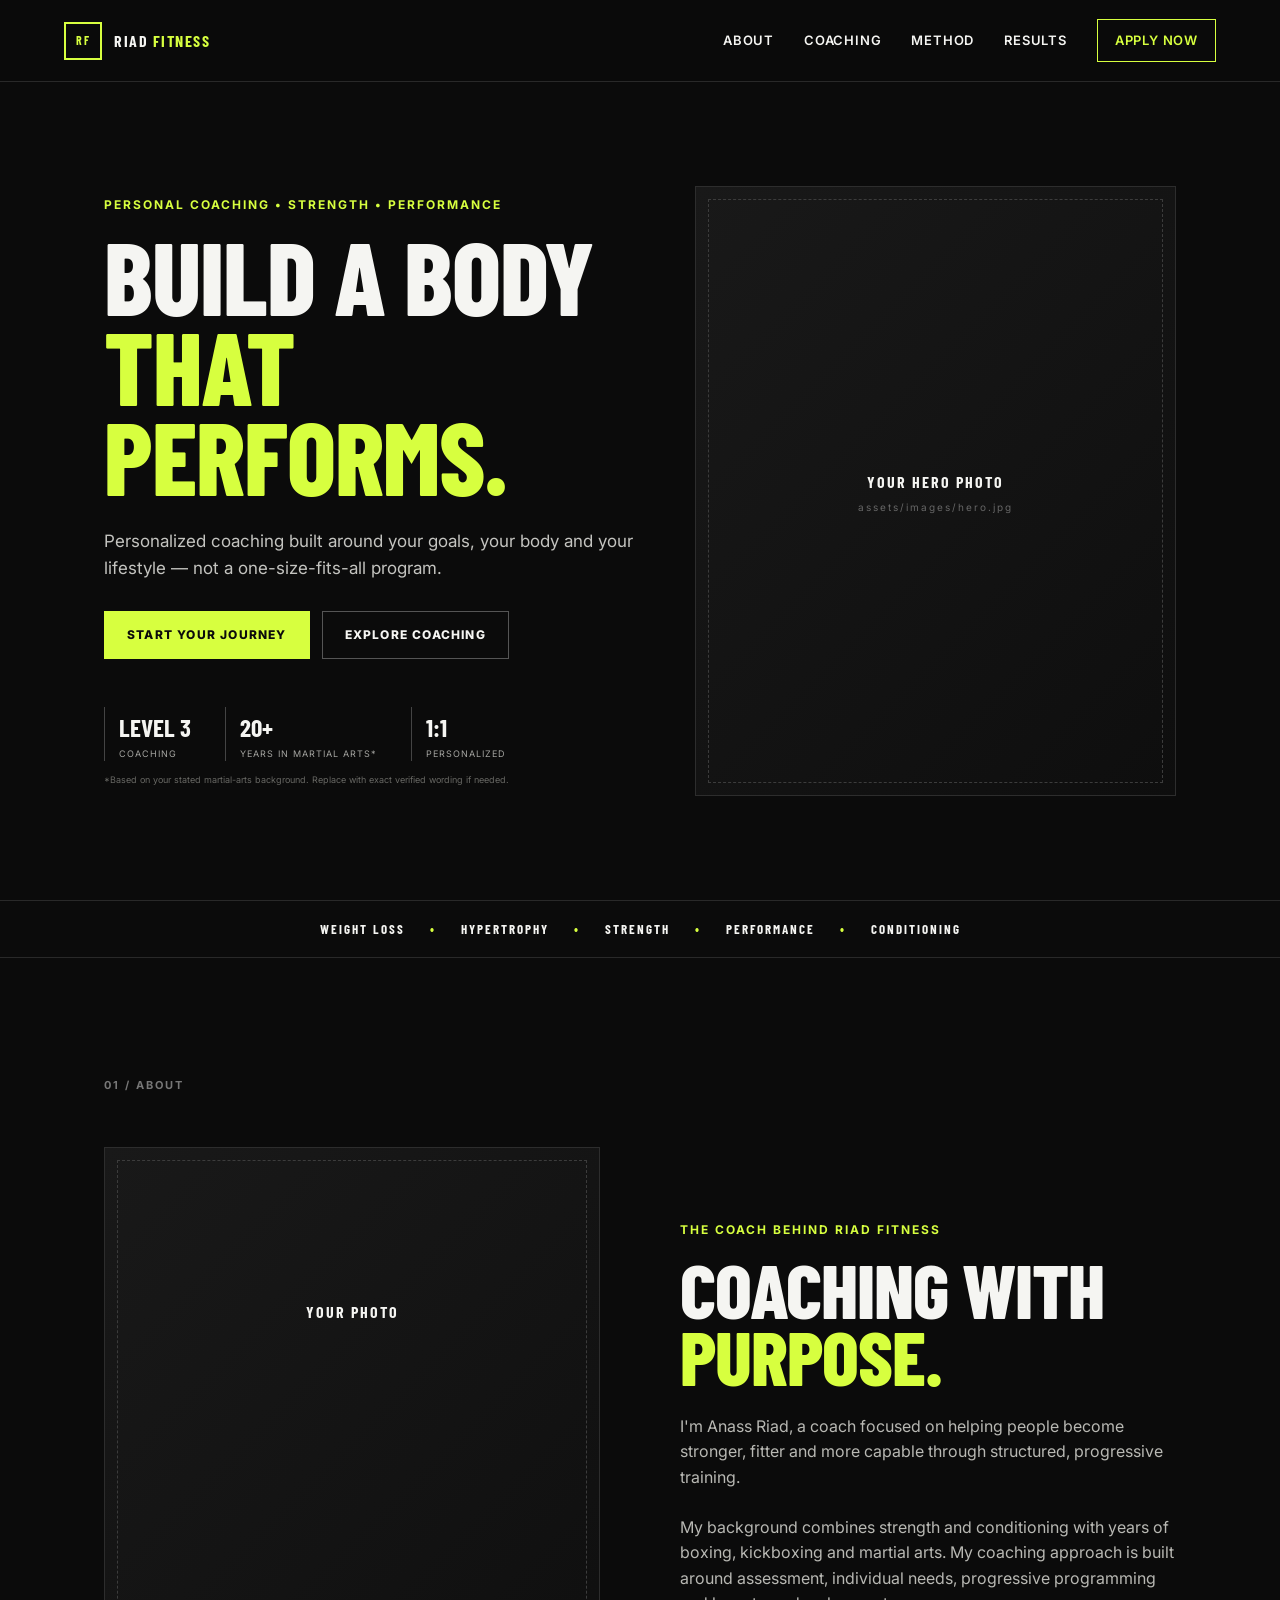
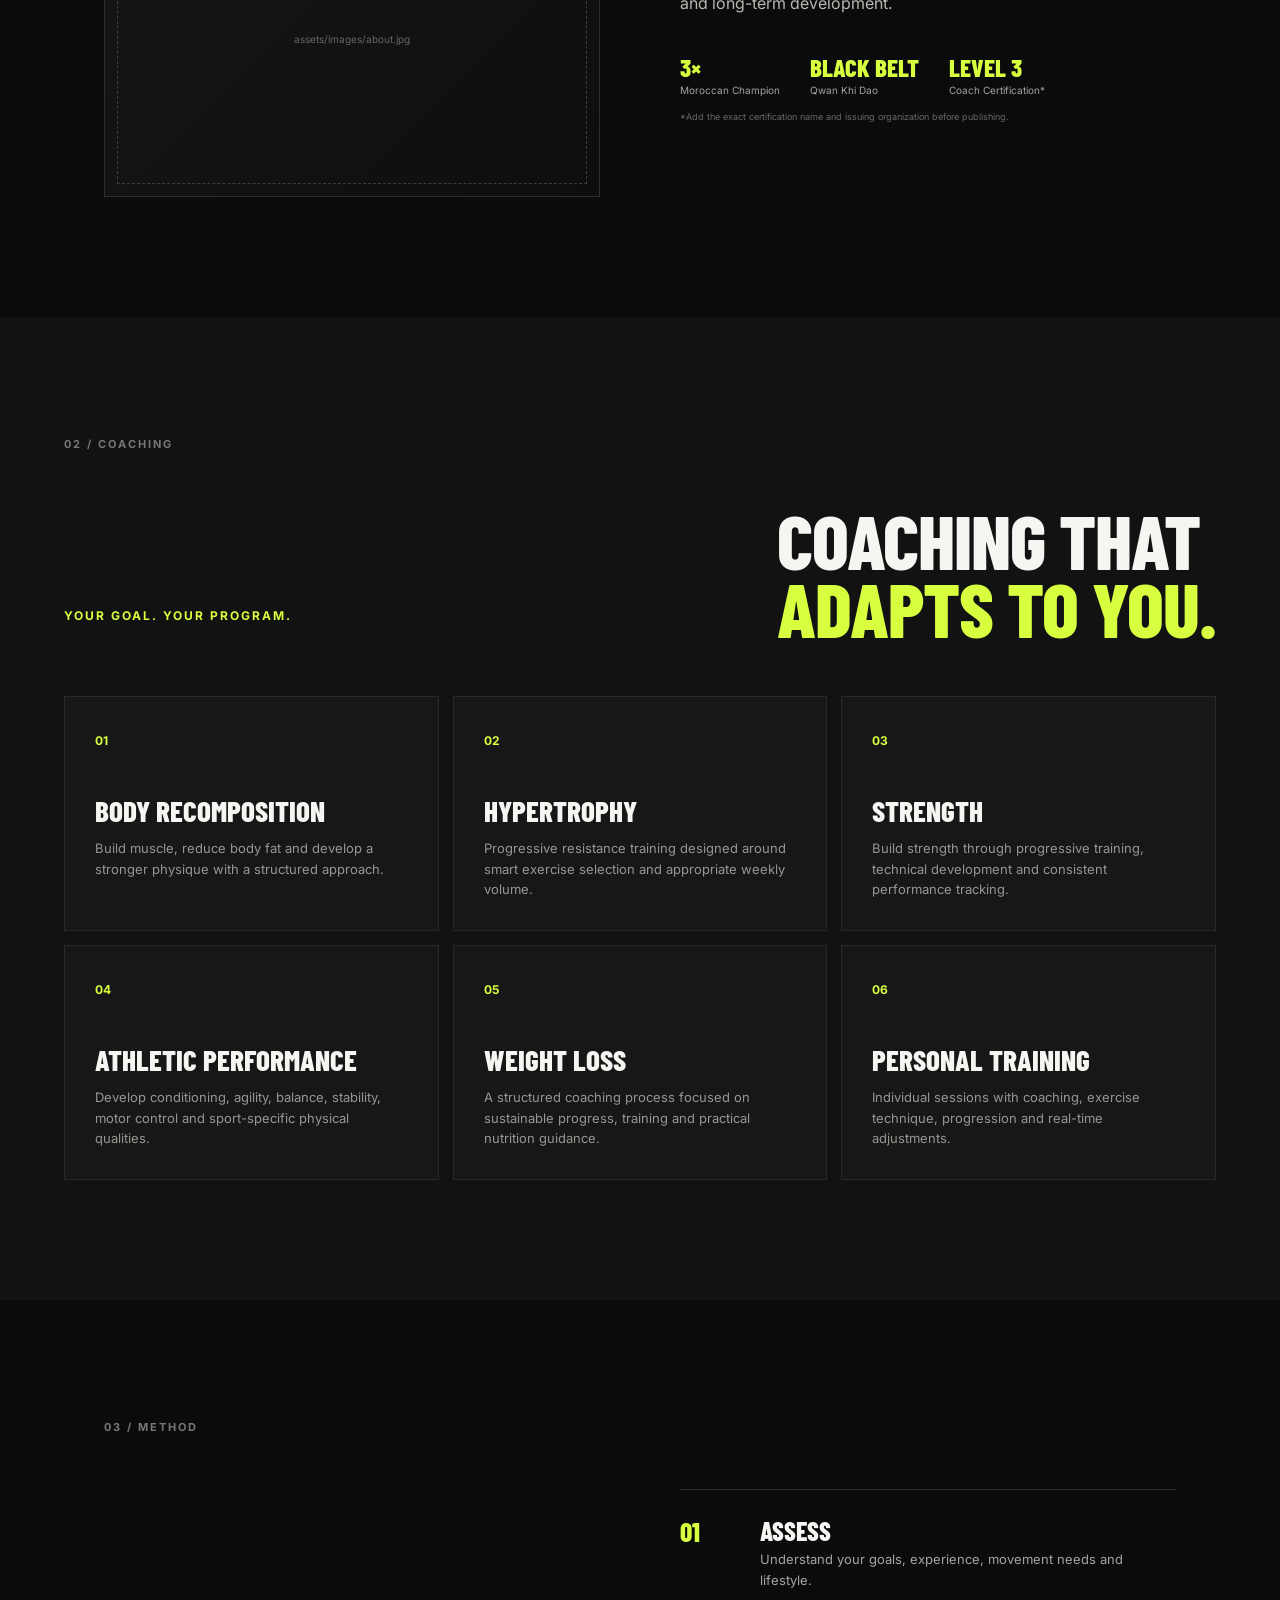
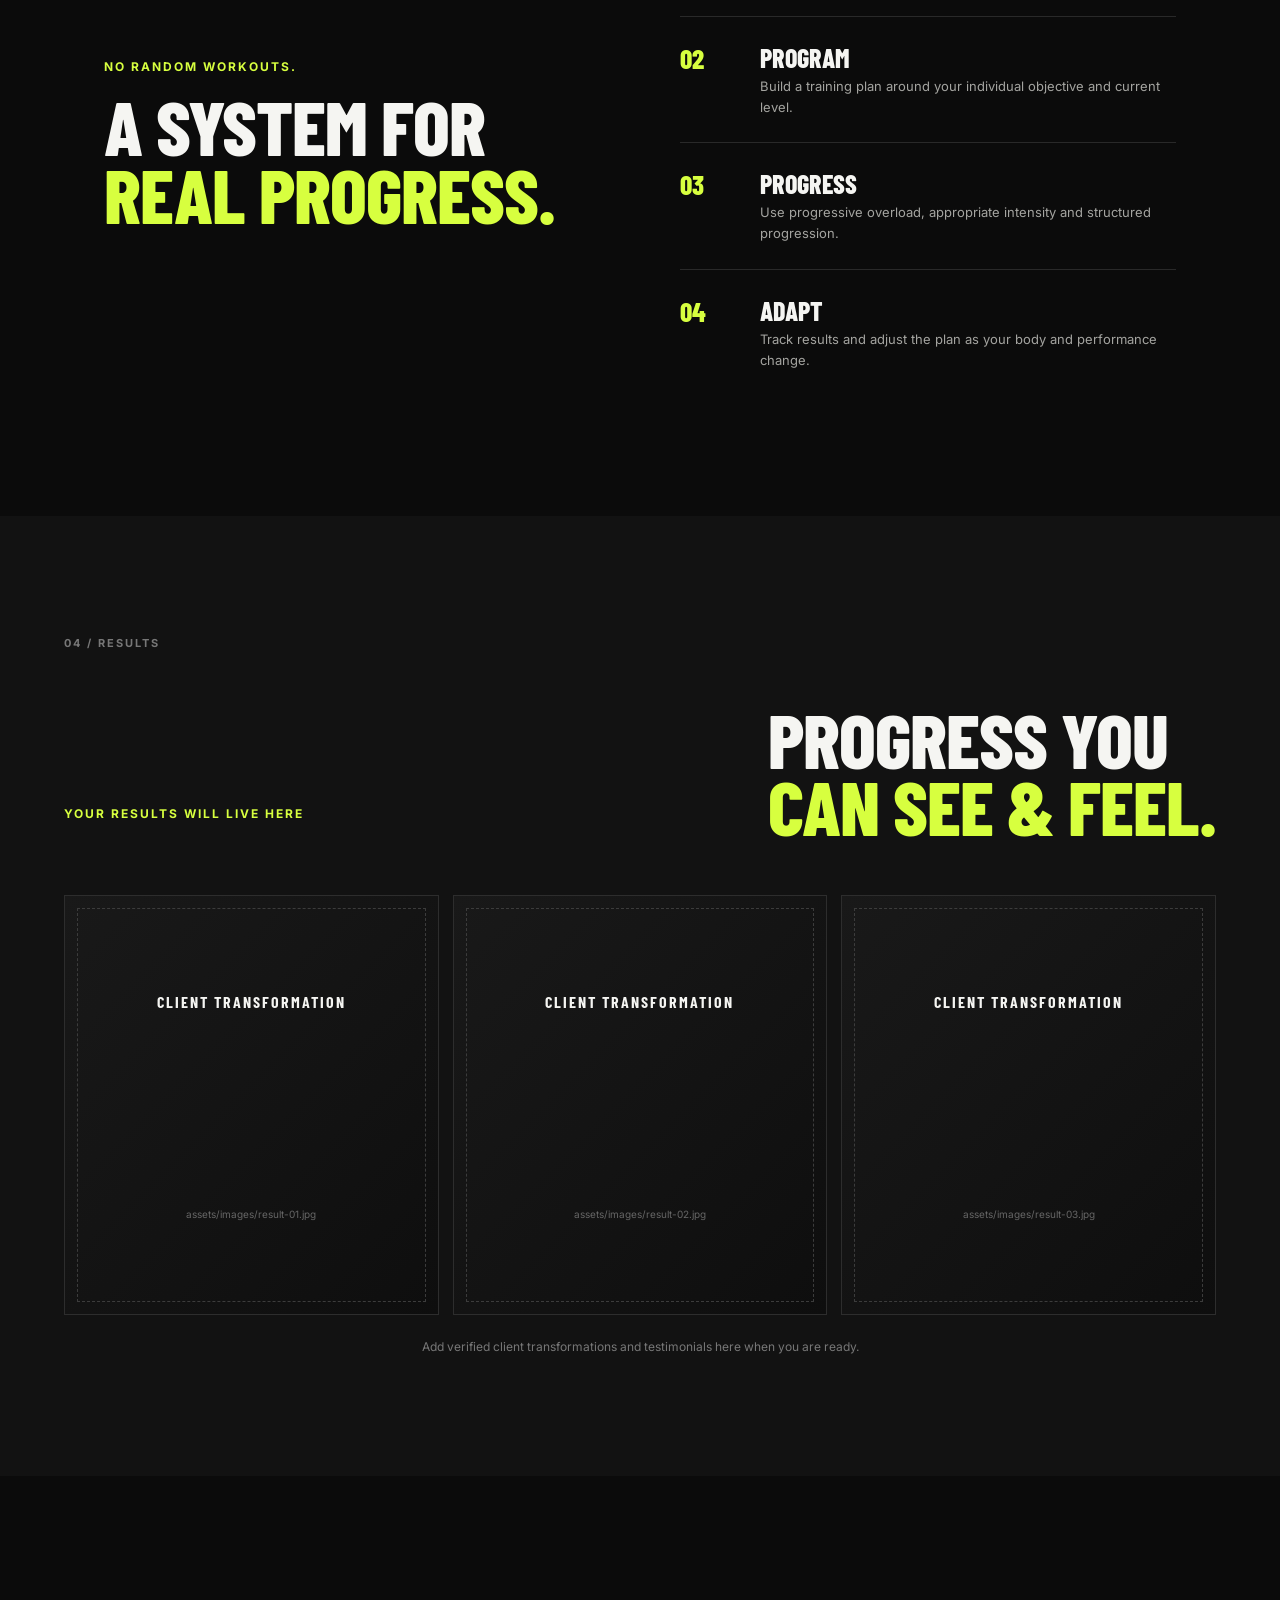
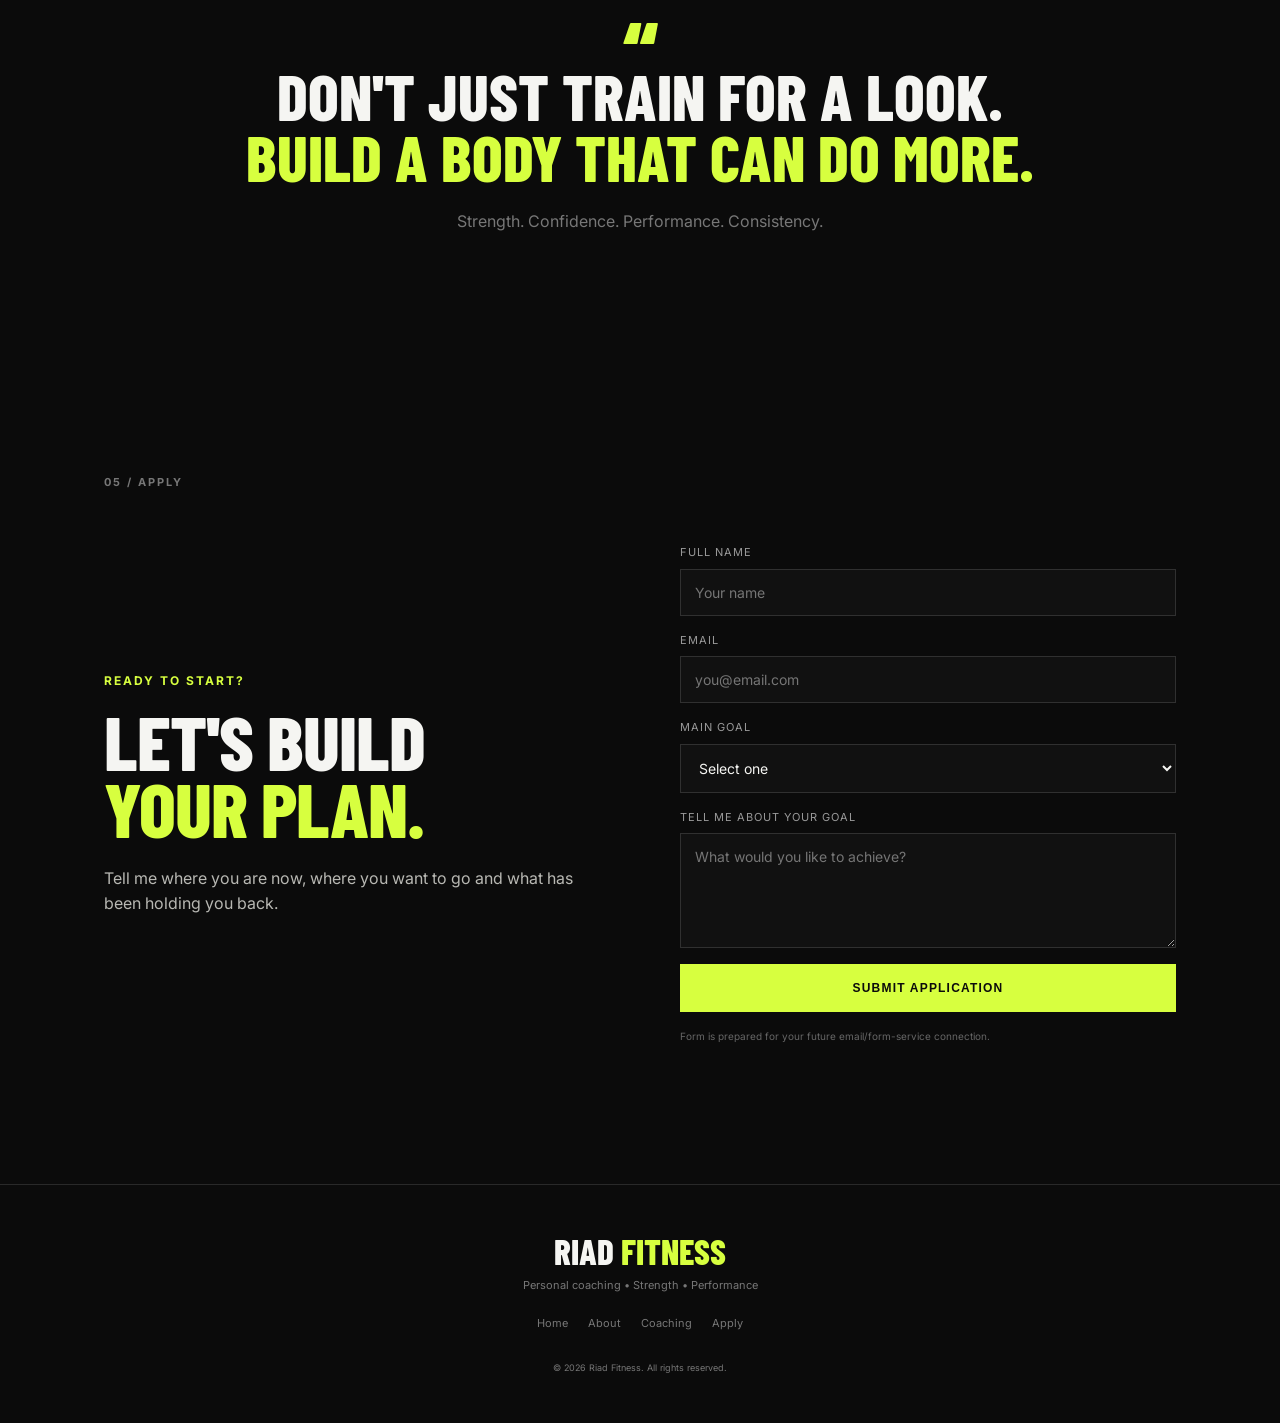
<file: index.html>
<!DOCTYPE html>
<html lang="en">
<head>
  <meta charset="UTF-8">
  <meta name="viewport" content="width=device-width, initial-scale=1.0">
  <meta name="description" content="Riad Fitness — personalized coaching for strength, body recomposition, hypertrophy and athletic performance.">
  <title>Riad Fitness | Personal Coaching</title>
  <link rel="preconnect" href="https://fonts.googleapis.com">
  <link rel="preconnect" href="https://fonts.gstatic.com" crossorigin>
  <link href="https://fonts.googleapis.com/css2?family=Barlow+Condensed:wght@500;600;700;800&family=Inter:wght@400;500;600;700&display=swap" rel="stylesheet">
  <link rel="stylesheet" href="style.css">
</head>
<body>
  <header class="site-header">
    <a class="brand" href="#home" aria-label="Riad Fitness home">
      <span class="brand-mark">RF</span>
      <span>RIAD <b>FITNESS</b></span>
    </a>
    <button class="menu-toggle" aria-label="Open menu" aria-expanded="false">☰</button>
    <nav class="nav">
      <a href="#about">About</a>
      <a href="#coaching">Coaching</a>
      <a href="#method">Method</a>
      <a href="#results">Results</a>
      <a href="#contact" class="nav-cta">Apply Now</a>
    </nav>
  </header>

  <main id="home">
    <section class="hero">
      <div class="hero-copy">
        <p class="eyebrow">PERSONAL COACHING • STRENGTH • PERFORMANCE</p>
        <h1>BUILD A BODY<br><span>THAT PERFORMS.</span></h1>
        <p class="hero-text">Personalized coaching built around your goals, your body and your lifestyle — not a one-size-fits-all program.</p>
        <div class="hero-actions">
          <a class="btn btn-primary" href="#contact">START YOUR JOURNEY</a>
          <a class="btn btn-ghost" href="#coaching">EXPLORE COACHING</a>
        </div>
        <div class="hero-stats">
          <div><strong>LEVEL 3</strong><span>COACHING</span></div>
          <div><strong>20+</strong><span>YEARS IN MARTIAL ARTS*</span></div>
          <div><strong>1:1</strong><span>PERSONALIZED</span></div>
        </div>
        <small class="note">*Based on your stated martial-arts background. Replace with exact verified wording if needed.</small>
      </div>
      <div class="hero-image image-placeholder">
        <div>
          <span>YOUR HERO PHOTO</span>
          <small>assets/images/hero.jpg</small>
        </div>
      </div>
    </section>

    <section class="ticker" aria-label="Coaching specialties">
      <span>WEIGHT LOSS</span><i>•</i><span>HYPERTROPHY</span><i>•</i><span>STRENGTH</span><i>•</i><span>PERFORMANCE</span><i>•</i><span>CONDITIONING</span>
    </section>

    <section id="about" class="section about">
      <div class="section-label">01 / ABOUT</div>
      <div class="about-grid">
        <div class="portrait image-placeholder"><span>YOUR PHOTO</span><small>assets/images/about.jpg</small></div>
        <div>
          <p class="eyebrow">THE COACH BEHIND RIAD FITNESS</p>
          <h2>COACHING WITH<br><span>PURPOSE.</span></h2>
          <p>I'm Anass Riad, a coach focused on helping people become stronger, fitter and more capable through structured, progressive training.</p>
          <p>My background combines strength and conditioning with years of boxing, kickboxing and martial arts. My coaching approach is built around assessment, individual needs, progressive programming and long-term development.</p>
          <div class="credentials">
            <div><strong>3×</strong><span>Moroccan Champion</span></div>
            <div><strong>BLACK BELT</strong><span>Qwan Khi Dao</span></div>
            <div><strong>LEVEL 3</strong><span>Coach Certification*</span></div>
          </div>
          <small class="note">*Add the exact certification name and issuing organization before publishing.</small>
        </div>
      </div>
    </section>

    <section id="coaching" class="section dark-section">
      <div class="section-label">02 / COACHING</div>
      <div class="section-heading">
        <p class="eyebrow">YOUR GOAL. YOUR PROGRAM.</p>
        <h2>COACHING THAT<br><span>ADAPTS TO YOU.</span></h2>
      </div>
      <div class="cards">
        <article class="card"><span>01</span><h3>BODY RECOMPOSITION</h3><p>Build muscle, reduce body fat and develop a stronger physique with a structured approach.</p></article>
        <article class="card"><span>02</span><h3>HYPERTROPHY</h3><p>Progressive resistance training designed around smart exercise selection and appropriate weekly volume.</p></article>
        <article class="card"><span>03</span><h3>STRENGTH</h3><p>Build strength through progressive training, technical development and consistent performance tracking.</p></article>
        <article class="card"><span>04</span><h3>ATHLETIC PERFORMANCE</h3><p>Develop conditioning, agility, balance, stability, motor control and sport-specific physical qualities.</p></article>
        <article class="card"><span>05</span><h3>WEIGHT LOSS</h3><p>A structured coaching process focused on sustainable progress, training and practical nutrition guidance.</p></article>
        <article class="card"><span>06</span><h3>PERSONAL TRAINING</h3><p>Individual sessions with coaching, exercise technique, progression and real-time adjustments.</p></article>
      </div>
    </section>

    <section id="method" class="section method">
      <div class="section-label">03 / METHOD</div>
      <div class="method-grid">
        <div>
          <p class="eyebrow">NO RANDOM WORKOUTS.</p>
          <h2>A SYSTEM FOR<br><span>REAL PROGRESS.</span></h2>
        </div>
        <div class="steps">
          <div class="step"><b>01</b><div><h3>ASSESS</h3><p>Understand your goals, experience, movement needs and lifestyle.</p></div></div>
          <div class="step"><b>02</b><div><h3>PROGRAM</h3><p>Build a training plan around your individual objective and current level.</p></div></div>
          <div class="step"><b>03</b><div><h3>PROGRESS</h3><p>Use progressive overload, appropriate intensity and structured progression.</p></div></div>
          <div class="step"><b>04</b><div><h3>ADAPT</h3><p>Track results and adjust the plan as your body and performance change.</p></div></div>
        </div>
      </div>
    </section>

    <section id="results" class="section results dark-section">
      <div class="section-label">04 / RESULTS</div>
      <div class="section-heading">
        <p class="eyebrow">YOUR RESULTS WILL LIVE HERE</p>
        <h2>PROGRESS YOU<br><span>CAN SEE & FEEL.</span></h2>
      </div>
      <div class="result-grid">
        <div class="result-placeholder image-placeholder"><span>CLIENT TRANSFORMATION</span><small>assets/images/result-01.jpg</small></div>
        <div class="result-placeholder image-placeholder"><span>CLIENT TRANSFORMATION</span><small>assets/images/result-02.jpg</small></div>
        <div class="result-placeholder image-placeholder"><span>CLIENT TRANSFORMATION</span><small>assets/images/result-03.jpg</small></div>
      </div>
      <p class="center-note">Add verified client transformations and testimonials here when you are ready.</p>
    </section>

    <section class="section philosophy">
      <div class="quote-mark">“</div>
      <blockquote>DON'T JUST TRAIN FOR A LOOK.<br><span>BUILD A BODY THAT CAN DO MORE.</span></blockquote>
      <p>Strength. Confidence. Performance. Consistency.</p>
    </section>

    <section id="contact" class="section contact">
      <div class="section-label">05 / APPLY</div>
      <div class="contact-grid">
        <div>
          <p class="eyebrow">READY TO START?</p>
          <h2>LET'S BUILD<br><span>YOUR PLAN.</span></h2>
          <p>Tell me where you are now, where you want to go and what has been holding you back.</p>
        </div>
        <form class="application-form" id="applicationForm">
          <label>Full name<input name="name" type="text" required placeholder="Your name"></label>
          <label>Email<input name="email" type="email" required placeholder="you@email.com"></label>
          <label>Main goal<select name="goal" required><option value="">Select one</option><option>Weight loss</option><option>Body recomposition</option><option>Hypertrophy</option><option>Strength</option><option>Athletic performance</option><option>General fitness</option></select></label>
          <label>Tell me about your goal<textarea name="message" rows="5" required placeholder="What would you like to achieve?"></textarea></label>
          <button class="btn btn-primary" type="submit">SUBMIT APPLICATION</button>
          <p class="form-note">Form is prepared for your future email/form-service connection.</p>
        </form>
      </div>
    </section>
  </main>

  <footer>
    <div class="footer-brand">RIAD <span>FITNESS</span></div>
    <p>Personal coaching • Strength • Performance</p>
    <div class="footer-links"><a href="#home">Home</a><a href="#about">About</a><a href="#coaching">Coaching</a><a href="#contact">Apply</a></div>
    <small>© <span id="year"></span> Riad Fitness. All rights reserved.</small>
  </footer>

  <script src="script.js"></script>
</body>
</html>
</file>
<file: style.css>
:root{
  --bg:#0b0b0b;--surface:#121212;--surface2:#181818;--text:#f5f5f2;--muted:#a4a4a0;
  --accent:#d7ff3f;--line:#292929;--max:1200px;--display:"Barlow Condensed",sans-serif;--body:"Inter",sans-serif;
}
*{box-sizing:border-box;margin:0;padding:0}html{scroll-behavior:smooth}body{background:var(--bg);color:var(--text);font-family:var(--body);line-height:1.6}a{color:inherit;text-decoration:none}
.site-header{height:82px;display:flex;align-items:center;justify-content:space-between;padding:0 5vw;border-bottom:1px solid var(--line);position:sticky;top:0;z-index:20;background:rgba(11,11,11,.9);backdrop-filter:blur(14px)}
.brand{display:flex;align-items:center;gap:12px;font-family:var(--display);font-weight:700;letter-spacing:1.5px}.brand b{color:var(--accent)}.brand-mark{display:grid;place-items:center;width:38px;height:38px;border:2px solid var(--accent);font-size:12px;color:var(--accent)}
.nav{display:flex;align-items:center;gap:30px;font-size:13px;font-weight:600;text-transform:uppercase;letter-spacing:.8px}.nav a{transition:.2s}.nav a:hover{color:var(--accent)}.nav-cta{border:1px solid var(--accent);padding:10px 17px!important;color:var(--accent)}
.menu-toggle{display:none;background:none;border:0;color:var(--text);font-size:25px}
.hero{max-width:var(--max);min-height:calc(100vh - 82px);margin:auto;padding:70px 5vw;display:grid;grid-template-columns:1.05fr .95fr;gap:60px;align-items:center}
.eyebrow{color:var(--accent);font-size:12px;font-weight:700;letter-spacing:2px;margin-bottom:16px}.hero h1,h2{font-family:var(--display);font-weight:800;line-height:.88;letter-spacing:-1px}.hero h1{font-size:clamp(60px,8vw,112px)}h2{font-size:clamp(52px,6vw,84px)}h1 span,h2 span{color:var(--accent)}.hero-text{max-width:570px;color:#c4c4c0;font-size:17px;margin:28px 0}
.hero-actions{display:flex;gap:12px;flex-wrap:wrap}.btn{display:inline-flex;align-items:center;justify-content:center;min-height:48px;padding:0 22px;font-size:12px;font-weight:800;letter-spacing:1.2px;border:1px solid transparent;cursor:pointer}.btn-primary{background:var(--accent);color:#0b0b0b}.btn-primary:hover{filter:brightness(.9)}.btn-ghost{border-color:#555;color:var(--text)}
.hero-stats{display:flex;gap:34px;margin-top:48px}.hero-stats div{display:flex;flex-direction:column;border-left:1px solid #444;padding-left:14px}.hero-stats strong{font-family:var(--display);font-size:25px}.hero-stats span{font-size:9px;color:var(--muted);letter-spacing:1px}.note{display:block;color:#686864;font-size:9px;margin-top:12px}
.image-placeholder{background:linear-gradient(135deg,#191919,#0e0e0e);border:1px solid #2d2d2d;position:relative;overflow:hidden;display:grid;place-items:center;text-align:center}.image-placeholder:before{content:"";position:absolute;inset:12px;border:1px dashed #3c3c3c}.image-placeholder div,.image-placeholder span{position:relative;z-index:1;font-family:var(--display);letter-spacing:2px;font-weight:700}.image-placeholder small{display:block;position:relative;z-index:1;color:#666;font:10px var(--body);margin-top:7px}.hero-image{min-height:610px}
.ticker{border-block:1px solid var(--line);display:flex;justify-content:center;gap:25px;flex-wrap:wrap;padding:20px 5vw;font:700 13px var(--display);letter-spacing:2px}.ticker i{color:var(--accent);font-style:normal}
.section{max-width:var(--max);margin:auto;padding:120px 5vw}.dark-section{max-width:none;background:var(--surface);padding-left:max(5vw,calc((100vw - var(--max))/2));padding-right:max(5vw,calc((100vw - var(--max))/2))}
.section-label{font:700 11px var(--body);letter-spacing:2px;color:#777;margin-bottom:55px}.about-grid,.method-grid,.contact-grid{display:grid;grid-template-columns:1fr 1fr;gap:80px;align-items:center}.portrait{min-height:650px}.about p:not(.eyebrow),.contact p:not(.eyebrow){color:#b8b8b3;max-width:560px;margin-top:24px}.credentials{display:flex;gap:30px;margin-top:35px}.credentials div{display:flex;flex-direction:column}.credentials strong{font:800 25px var(--display);color:var(--accent)}.credentials span{font-size:10px;color:var(--muted)}
.section-heading{display:flex;justify-content:space-between;align-items:end;gap:30px;margin-bottom:55px}.cards{display:grid;grid-template-columns:repeat(3,1fr);gap:14px}.card{padding:30px;background:#171717;border:1px solid #292929;min-height:230px;transition:.25s}.card:hover{transform:translateY(-5px);border-color:#555}.card span{font:700 12px var(--body);color:var(--accent)}.card h3{font:800 29px var(--display);margin:40px 0 10px}.card p{font-size:13px;color:#969691}
.steps{display:grid;gap:0}.step{display:grid;grid-template-columns:60px 1fr;gap:20px;padding:25px 0;border-top:1px solid var(--line)}.step b{font:800 27px var(--display);color:var(--accent)}.step h3{font:800 26px var(--display)}.step p{color:var(--muted);font-size:13px;margin-top:3px}
.result-grid{display:grid;grid-template-columns:repeat(3,1fr);gap:14px}.result-placeholder{min-height:420px}.center-note{text-align:center;color:#777;font-size:12px;margin-top:22px}
.philosophy{text-align:center;max-width:1000px}.quote-mark{font:800 90px var(--display);color:var(--accent);height:70px}.philosophy blockquote{font:800 clamp(40px,5vw,68px)/.95 var(--display)}.philosophy blockquote span{color:var(--accent)}.philosophy p{color:#777;margin-top:22px}
.contact{padding-bottom:140px}.application-form{display:grid;gap:16px}.application-form label{font-size:11px;text-transform:uppercase;letter-spacing:1px;color:#999}.application-form input,.application-form select,.application-form textarea{display:block;width:100%;margin-top:7px;background:#111;border:1px solid #303030;color:var(--text);padding:14px;font:14px var(--body);outline:none}.application-form input:focus,.application-form select:focus,.application-form textarea:focus{border-color:var(--accent)}.form-note{font-size:10px!important;color:#666!important;margin:0!important}
footer{border-top:1px solid var(--line);padding:45px 5vw;text-align:center;color:#777}.footer-brand{font:800 35px var(--display);color:var(--text)}.footer-brand span{color:var(--accent)}footer p{font-size:11px;margin:5px}.footer-links{display:flex;justify-content:center;gap:20px;margin:20px 0;font-size:11px}.footer-links a:hover{color:var(--accent)}footer small{font-size:9px}
@media(max-width:850px){.nav{position:absolute;top:82px;left:0;right:0;background:#0b0b0b;border-bottom:1px solid var(--line);display:none;flex-direction:column;padding:25px}.nav.open{display:flex}.menu-toggle{display:block}.hero{grid-template-columns:1fr;padding-top:55px}.hero-image{min-height:480px;order:-1}.hero-stats{gap:18px}.about-grid,.method-grid,.contact-grid{grid-template-columns:1fr;gap:45px}.portrait{min-height:500px}.cards{grid-template-columns:1fr 1fr}.section-heading{display:block}.section-heading h2{margin-top:15px}.result-grid{grid-template-columns:1fr 1fr}}
@media(max-width:560px){.site-header{padding:0 20px}.brand{font-size:13px}.hero,.section,.dark-section{padding-left:20px;padding-right:20px}.hero{padding-top:35px}.hero h1{font-size:60px}.hero-image{min-height:390px}.hero-stats{flex-wrap:wrap;margin-top:35px}.ticker{gap:12px;font-size:10px}.section{padding-top:80px;padding-bottom:80px}.section-label{margin-bottom:35px}.cards,.result-grid{grid-template-columns:1fr}.card{min-height:200px}.credentials{gap:16px;flex-wrap:wrap}.portrait{min-height:420px}.contact{padding-bottom:90px}}
</file>
